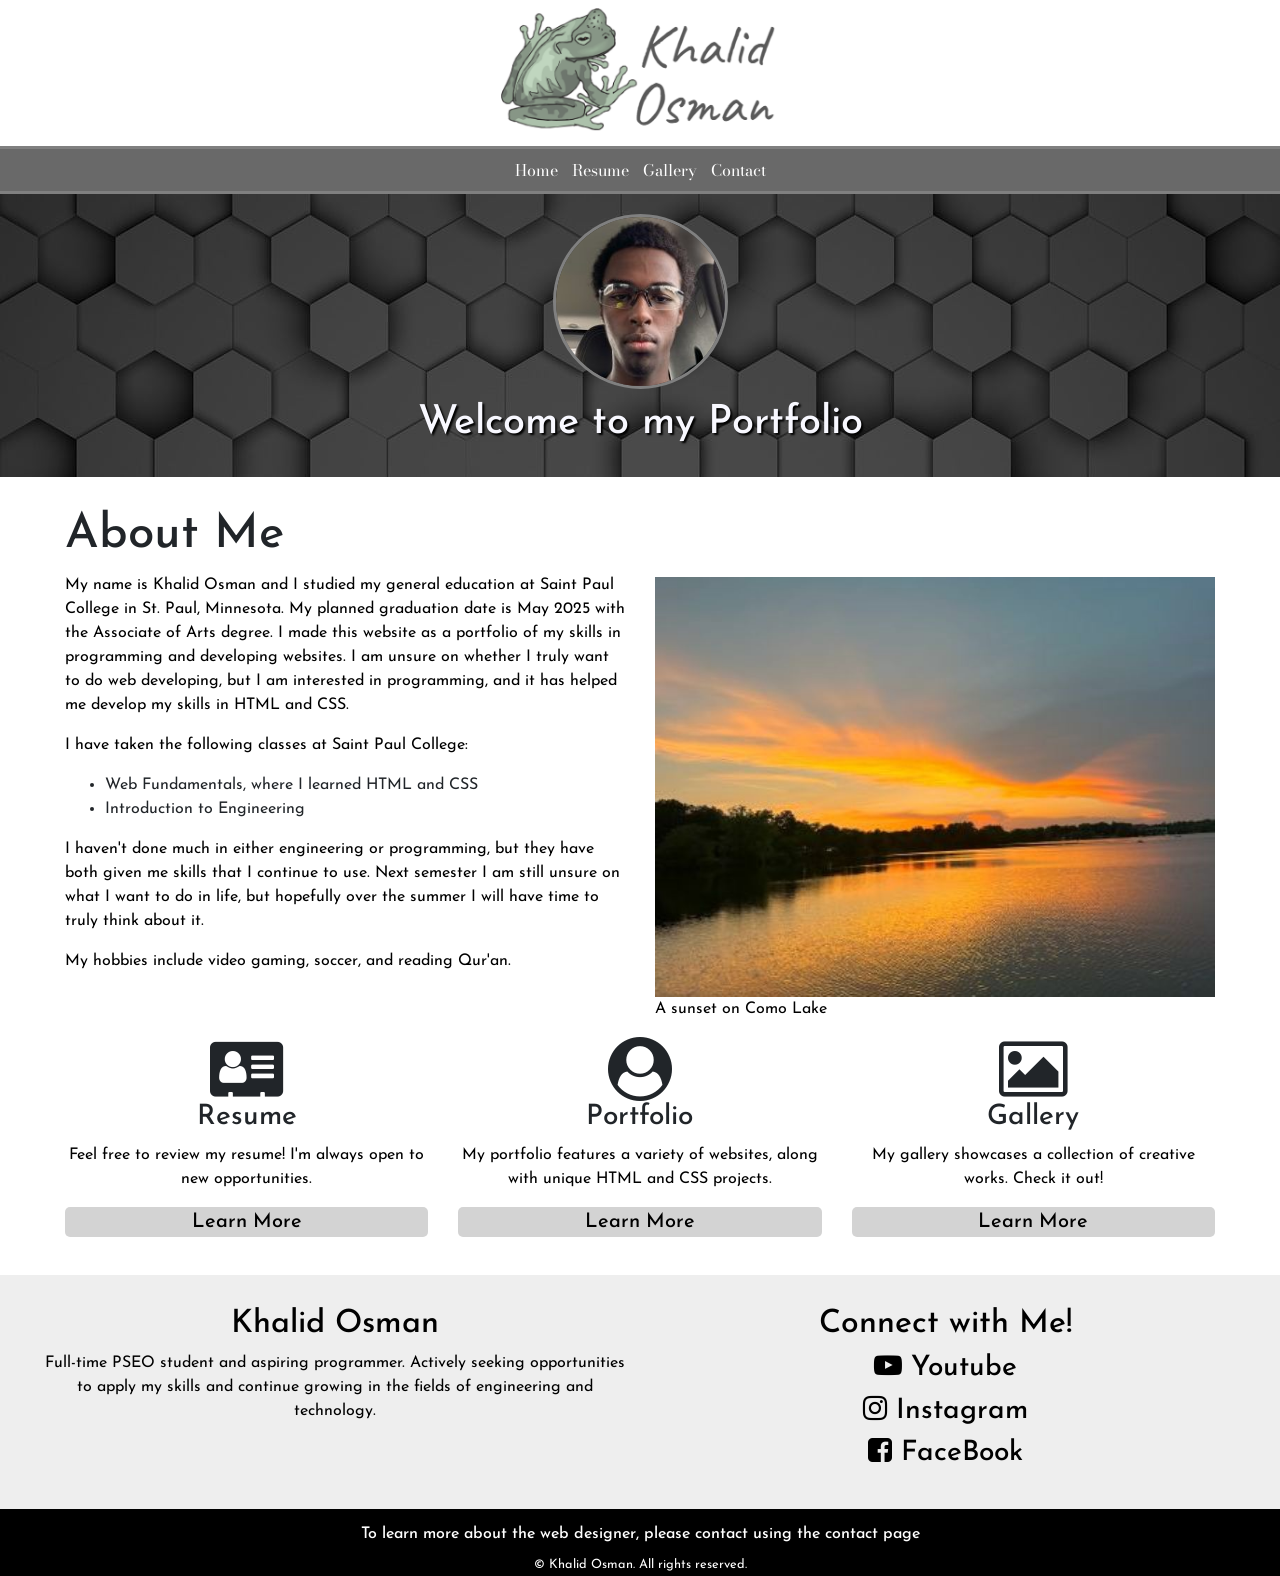
<file: index.html>
<!DOCTYPE html>
<html lang="en">
<head>
	<meta charset="utf-8">
	<meta name="viewport" content="width=device=width, initial-scale=1, minimum-scale=1" />
	<meta name="description" content="A personal portfolio featuring my resume, photography gallery, and creative work — a snapshot of who I am and what I do">
	<title>Khalid Osman's Portfolio | Home</title>
	<meta name="description" content="This is the home page of Khalid Osman, a student of Susan Metoxen who strives to learn web programming">
	<link rel="stylesheet" href="https://cdnjs.cloudflare.com/ajax/libs/font-awesome/4.7.0/css/font-awesome.min.css">
	<link rel="stylesheet" href="https://cdn.jsdelivr.net/npm/bootstrap@4.6.1/dist/css/bootstrap.min.css">
	<link rel="stylesheet" href="style.css">
</head>
<body>
	<!-- Icon -->
	<header>
		<img src="images/logo.png" alt="logo" height="157" width="322" class="img-fluid logo">
	</header>
	<!--  Website Navagation -->
	<nav>
		<ul>
			<li><a href="index.html">Home</a></li>
			<li><a href="resume.html">Resume</a></li>
			<li><a href="gallery.html">Gallery</a></li>
			<li><a href="contact.html">Contact</a></li>
		</ul>
	</nav>
	<div class="main-picture">
		<div class="container-fluid">
			<div class="row">
				<div class="col-sm-12">
					<img src="images/image3.jpg" height="175" width="175" alt="a picture of Khalid Osman, the creator of this website" class="main-picture-2">
					<h1>Welcome to my Portfolio</h1>
				</div>
			</div>
		</div>
	</div>	
	<main>
		<div class="container-fluid">
			<div class="row">
				<div class="col-sm-6">
					<h1>About Me</h1>
					<p>My name is Khalid Osman and I studied my general education at Saint Paul College in St. Paul, Minnesota. My planned graduation date is May 2025 with the Associate of Arts degree. I made this website as a portfolio of my skills in programming and developing websites. I am unsure on whether I truly want to do web developing, but I am interested in programming, and it has helped me develop my skills in HTML and CSS.</p>
					<p>I have taken the following classes at Saint Paul College:</p>
					<ul>
						<li>Web Fundamentals, where I learned HTML and CSS</li>
						<li>Introduction to Engineering</li>
					</ul>
					<p>I haven't done much in either engineering or programming, but they have both given me skills that I continue to use. Next semester I am still unsure on what I want to do in life, but hopefully over the summer I will have time to truly think about it.</p>
					<p>My hobbies include video gaming, soccer, and reading Qur'an.</p>
				</div>
				<div class="col-sm-6">
					<img src="images/image2.jpg" height="600" width="800" alt="a photo of a beautiful sunset on a lake, taken by Khalid Osman" class="home-photo">
					<p>A sunset on Como Lake</p>
				</div>
			</div>
		</div>
		<div class="container-fluid">
			<div class="row">
				<div class="col-sm-4">
					<i class="fa fa-address-card" aria-hidden="true"></i>
					<h3>Resume</h3>
					<p>Feel free to review my resume! I'm always open to new opportunities.</p>
					<a href="resume.html">
						<h5>Learn More</h5>
					</a>
				</div>
				<div class="col-sm-4">
					<i class="fa fa-user-circle" aria-hidden="true"></i>
					<h3>Portfolio</h3>
					<p>My portfolio features a variety of websites, along with unique HTML and CSS projects.</p>
					<a href="index.html">
						<h5>Learn More</h5>
					</a>
				</div>
				<div class="col-sm-4">
					<i class="fa fa-picture-o" aria-hidden="true"></i>
					<h3>Gallery</h3>
					<p>My gallery showcases a collection of creative works. Check it out!</p>
					<a href="gallery.html">
						<h5>Learn More</h5>
					</a>
				</div>
			</div>
		</div>
	</main>
	<!-- Footer  -->
	<footer>
		<blockquote>
			<div class="container-fluid">
				<div class="row">
					<div class="col-sm-6">
						<h2>Khalid Osman</h2>
						<p>Full-time PSEO student and aspiring programmer. Actively seeking opportunities to apply my skills and continue growing in the fields of engineering and technology.</p>
					</div>
					<div class="col-sm-6">
						<h2>Connect with Me!</h2>
						<a href="https://www.youtube.com/channel/UCMiJyd08GP-nueF3Px2SxwA">
							<h3> <i class="fa fa-youtube-play" aria-hidden="true"></i>
							Youtube</h3>
						</a>
						<a href="https://www.instagram.com/khalid_osman1414/">
							<h3><i class="fa fa-instagram" aria-hidden="true"></i>
							Instagram</h3>
						</a>
						<a href="https://www.facebook.com/profile.php?id=61564901271099">
							<h3><i class="fa fa-facebook-square" aria-hidden="true"></i>
							FaceBook</h3>
						</a>
					</div>
				</div>
			</div>
		</blockquote>
		<h4>To learn more about the web designer, please contact using the contact page</h4>
		<small>&copy; Khalid Osman. All rights reserved.</small>
	</footer>
	<!--jQuery, Popper, and Bootstrap Javascript files-->
	<script src="https://cdn.jsdelivr.net/npm/jquery@3.6.0/dist/jquery.slim.min.js"></script>
	<script src="https://cdn.jsdelivr.net/npm/popper.js@1.16.1/dist/umd/popper.min.js"></script>
	<script src="https://cdn.jsdelivr.net/npm/bootstrap@4.6.1/dist/js/bootstrap.bundle.min.js"></script>
</body>
</html>
</file>
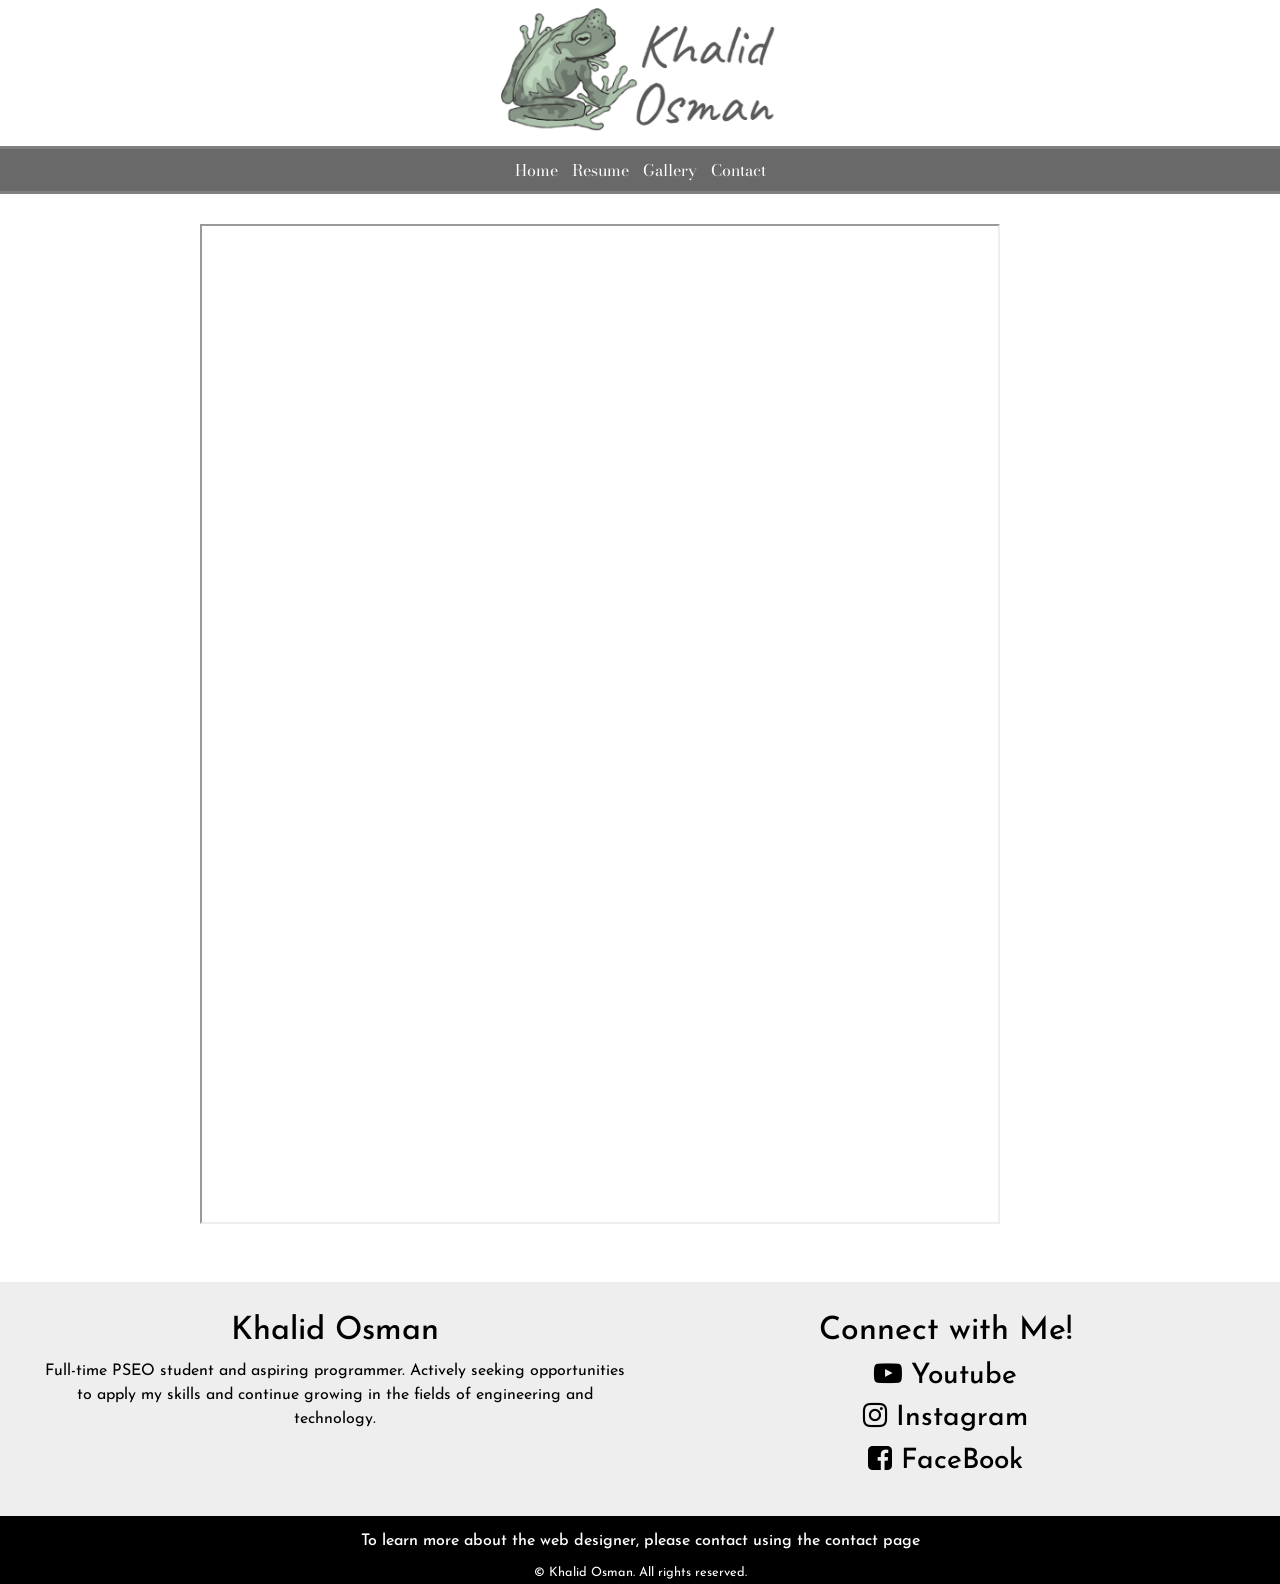
<file: contact.html>
<!DOCTYPE html>
<html lang="en">
<head>
	<meta charset="utf-8">
	<meta name="viewport" content="width=device=width, initial-scale=1, minimum-scale=1" />
	<meta name="description" content="Get in touch — reach out for inquiries, collaborations, or just to say hello">
	<title>Khalid Osman's Potfolio | Contact</title>
	<meta name="description" content="This is the home page of Khalid Osman, a student of Susan Metoxen who strives to learn web programming">
	<link rel="stylesheet" href="https://cdnjs.cloudflare.com/ajax/libs/font-awesome/4.7.0/css/font-awesome.min.css">
	<link rel="stylesheet" href="https://cdn.jsdelivr.net/npm/bootstrap@4.6.1/dist/css/bootstrap.min.css">
	<link rel="stylesheet" href="style.css">
</head>
<body>
	<!-- Icon -->
	<header>
		<img src="images/logo.png" alt="logo" height="157" width="322" class="img-fluid logo">
	</header>
	<!--  Website Navagation -->
	<nav>
		<ul>
			<li><a href="index.html">Home</a></li>
			<li><a href="resume.html">Resume</a></li>
			<li><a href="gallery.html">Gallery</a></li>
			<li><a href="contact.html">Contact</a></li>
		</ul>
	</nav>
	<main>

		<iframe src="https://docs.google.com/forms/d/e/1FAIpQLSdHqXfqLYZkw7BfjqE2v6ZvuaVFjnr5BgQjRmMkTdzHtPEt1g/viewform?usp=dialog" height="1000" width="800" title="Iframe Example"></iframe>
	</main>
	<!-- Footer  -->
	<footer>
		<blockquote>
			<div class="container-fluid">
				<div class="row">
					<div class="col-sm-6">
						<h2>Khalid Osman</h2>
						<p>Full-time PSEO student and aspiring programmer. Actively seeking opportunities to apply my skills and continue growing in the fields of engineering and technology.</p>
					</div>
					<div class="col-sm-6">
						<h2>Connect with Me!</h2>
						<a href="https://www.youtube.com/channel/UCMiJyd08GP-nueF3Px2SxwA">
							<h3> <i class="fa fa-youtube-play" aria-hidden="true"></i>
							Youtube</h3>
						</a>
						<a href="https://www.instagram.com/khalid_osman1414/">
							<h3><i class="fa fa-instagram" aria-hidden="true"></i>
							Instagram</h3>
						</a>
						<a href="https://www.facebook.com/profile.php?id=61564901271099">
							<h3><i class="fa fa-facebook-square" aria-hidden="true"></i>
							FaceBook</h3>
						</a>
					</div>
				</div>
			</div>
		</blockquote>
		<h4>To learn more about the web designer, please contact using the contact page</h4>
		<small>&copy; Khalid Osman. All rights reserved.</small>
	</footer>
	<!--jQuery, Popper, and Bootstrap Javascript files-->
	<script src="https://cdn.jsdelivr.net/npm/jquery@3.6.0/dist/jquery.slim.min.js"></script>
	<script src="https://cdn.jsdelivr.net/npm/popper.js@1.16.1/dist/umd/popper.min.js"></script>
	<script src="https://cdn.jsdelivr.net/npm/bootstrap@4.6.1/dist/js/bootstrap.bundle.min.js"></script>
</body>
</html>
</file>
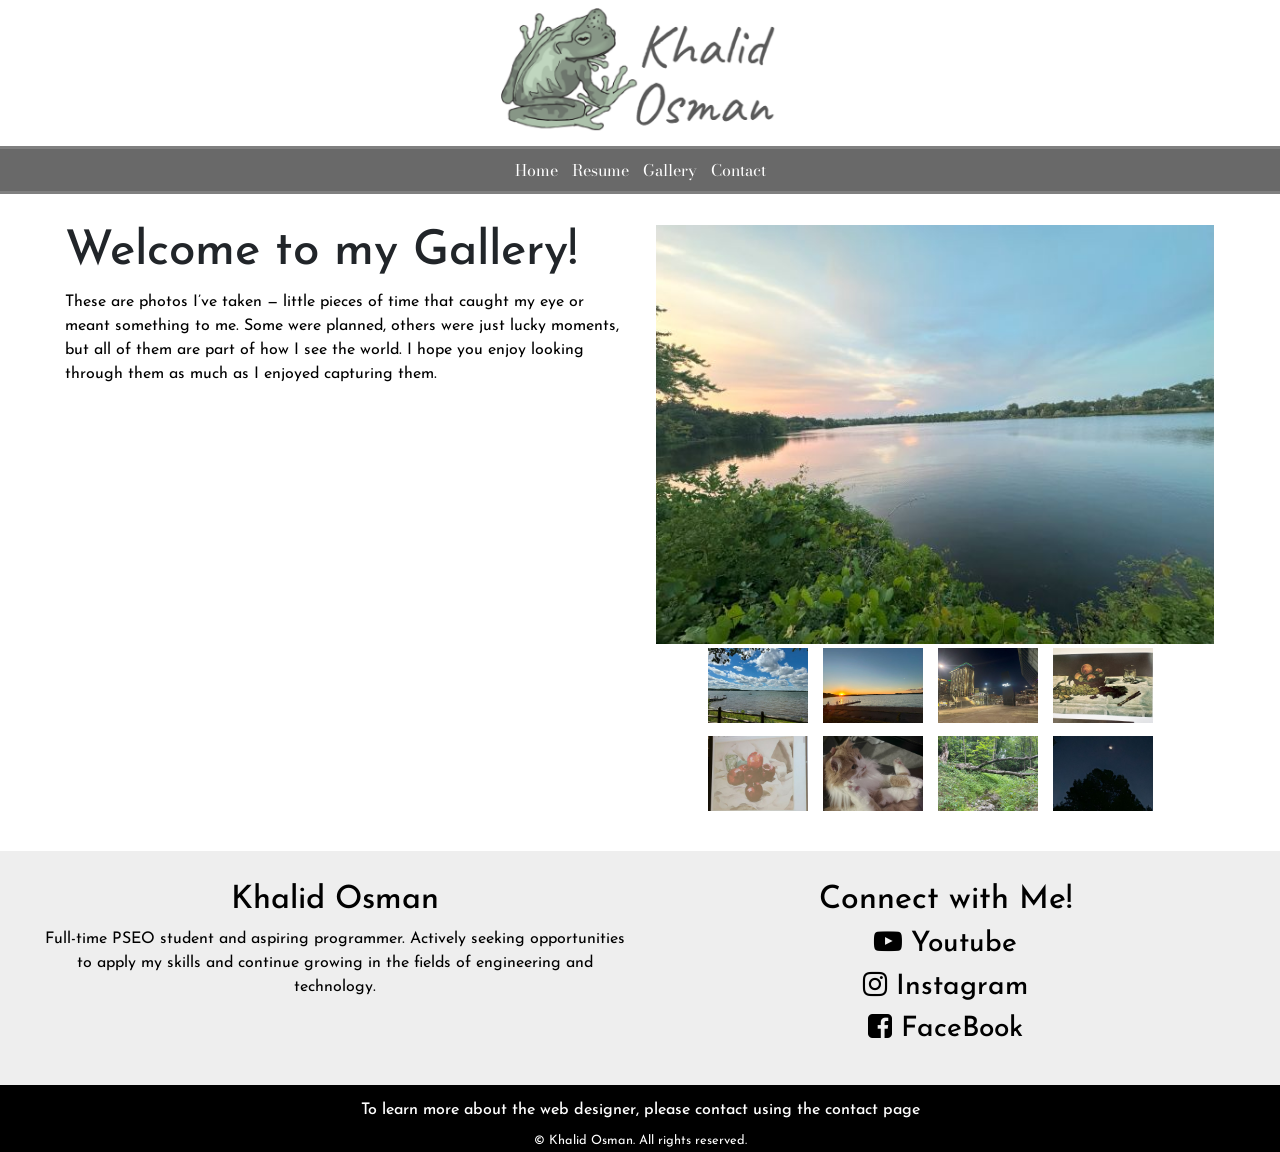
<file: gallery.html>
<!DOCTYPE html>
<html lang="en">
<head>
	<meta charset="utf-8">
	<meta name="viewport" content="width=device=width, initial-scale=1, minimum-scale=1" />
	<meta name="description" content="Explore a personal collection of original photography — moments, places, and stories captured through my lens">
	<title>Khalid Osman's Potfolio | Gallery</title>
	<meta name="description" content="This is the home page of Khalid Osman, a student of Susan Metoxen who strives to learn web programming">
	<link rel="stylesheet" href="https://cdnjs.cloudflare.com/ajax/libs/font-awesome/4.7.0/css/font-awesome.min.css">
	<link rel="stylesheet" href="https://cdn.jsdelivr.net/npm/bootstrap@4.6.1/dist/css/bootstrap.min.css">
	<link rel="stylesheet" href="style.css">
</head>
<body>
	<!-- Icon -->
	<header>
		<img src="images/logo.png" alt="logo" height="157" width="322" class="img-fluid logo">
	</header>
	<!--  Website Navagation -->
	<nav>
		<ul>
			<li><a href="index.html">Home</a></li>
			<li><a href="resume.html">Resume</a></li>
			<li><a href="gallery.html">Gallery</a></li>
			<li><a href="contact.html">Contact</a></li>
		</ul>
	</nav>
	<main>
		<div class="container-fluid">
			<div class="row">
				<div class="col-sm-6">
					<h1>Welcome to my Gallery!</h1>
					<p>These are photos I’ve taken — little pieces of time that caught my eye or meant something to me. Some were planned, others were just lucky moments, but all of them are part of how I see the world. I hope you enjoy looking through them as much as I enjoyed capturing them. </p>
				</div>
				<div class="col-sm-6">
					<div class="gallery">
					    <div class="preview">
					        <img id="preview" src="images/image4.jpg" style="display:block;margin:0 auto;" alt="a picture of a lake while I was camping"  height="450" width="600"/>
					    </div>
					    <div class="gallery-thumbnails" style="margin:0 auto;text-align:center">
					        <img onclick="document.getElementById('preview').src=document.getElementById('img1').src" id="img1" src="images/image5.jpg" alt="" />
					        <img onclick="document.getElementById('preview').src= document.getElementById('img2').src;" id="img2" src="images/image6.jpg" alt=""  />
					        <img onclick="document.getElementById('preview').src = document.getElementById('img3').src;" id="img3" src="images/image7.jpg" alt="" />
					        <img onclick="document.getElementById('preview').src = document.getElementById('img4').src;" id="img4" src="images/image8.jpg" alt="" />
					        <img onclick="document.getElementById('preview').src = document.getElementById('img5').src;" id="img5" src="images/image9.jpg" alt=""  />
					        <img onclick="document.getElementById('preview').src = document.getElementById('img6').src;" id="img6" src="images/image10.jpg" alt="" />
					        <img onclick="document.getElementById('preview').src = document.getElementById('img7').src;" id="img7" src="images/image11.jpg" alt="" />
					        <img onclick="document.getElementById('preview').src = document.getElementById('img8').src;" id="img8" src="images/image12.jpg" alt="" />
					    </div>
					</div>
				</div>
			</div>
		</div>	
	</main>
	<!-- Footer  -->
	<footer>
		<blockquote>
			<div class="container-fluid">
				<div class="row">
					<div class="col-sm-6">
						<h2>Khalid Osman</h2>
						<p>Full-time PSEO student and aspiring programmer. Actively seeking opportunities to apply my skills and continue growing in the fields of engineering and technology.</p>
					</div>
					<div class="col-sm-6">
						<h2>Connect with Me!</h2>
						<a href="https://www.youtube.com/channel/UCMiJyd08GP-nueF3Px2SxwA">
							<h3> <i class="fa fa-youtube-play" aria-hidden="true"></i>
							Youtube</h3>
						</a>
						<a href="https://www.instagram.com/khalid_osman1414/">
							<h3><i class="fa fa-instagram" aria-hidden="true"></i>
							Instagram</h3>
						</a>
						<a href="https://www.facebook.com/profile.php?id=61564901271099">
							<h3><i class="fa fa-facebook-square" aria-hidden="true"></i>
							FaceBook</h3>
						</a>
					</div>
				</div>
			</div>
		</blockquote>
		<h4>To learn more about the web designer, please contact using the contact page</h4>
		<small>&copy; Khalid Osman. All rights reserved.</small>
	</footer>
	<!--jQuery, Popper, and Bootstrap Javascript files-->
	<script src="https://cdn.jsdelivr.net/npm/jquery@3.6.0/dist/jquery.slim.min.js"></script>
	<script src="https://cdn.jsdelivr.net/npm/popper.js@1.16.1/dist/umd/popper.min.js"></script>
	<script src="https://cdn.jsdelivr.net/npm/bootstrap@4.6.1/dist/js/bootstrap.bundle.min.js"></script>
</body>
</html>
</file>
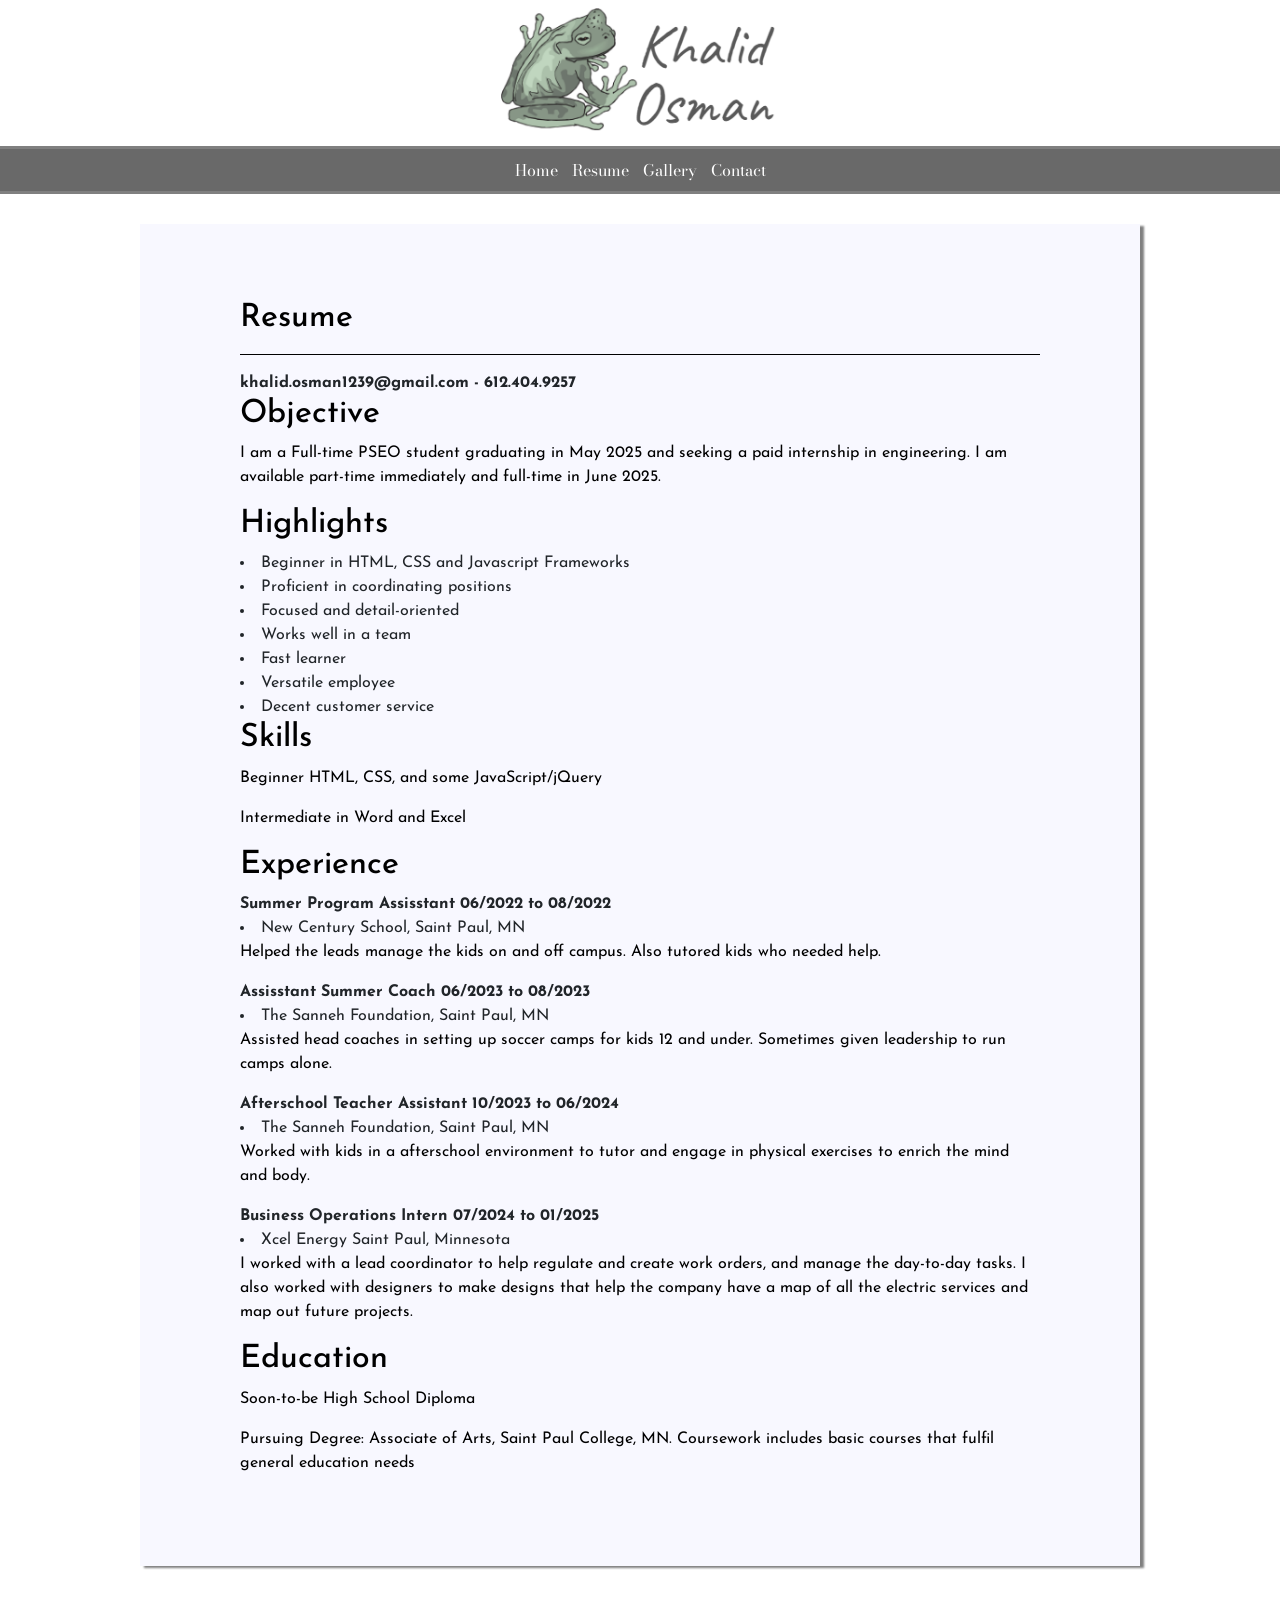
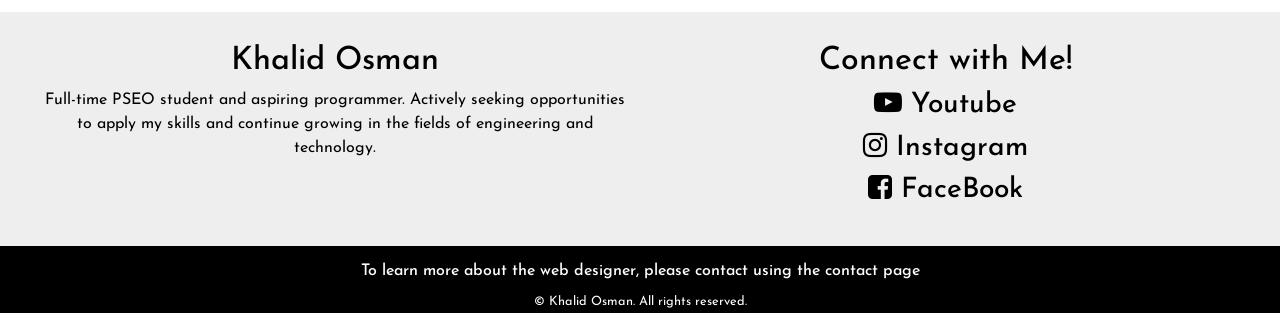
<file: resume.html>
<!DOCTYPE html>
<html lang="en">
<head>
	<meta charset="utf-8">
	<meta name="viewport" content="width=device=width, initial-scale=1, minimum-scale=1" />
	<meta name="description" content="View my resume to learn more about my background, skills, experience, and creative work">
	<title>Khalid Osman's Potfolio | Resume</title>
	<meta name="description" content="This is the home page of Khalid Osman, a student of Susan Metoxen who strives to learn web programming">
	<link rel="stylesheet" href="https://cdnjs.cloudflare.com/ajax/libs/font-awesome/4.7.0/css/font-awesome.min.css">
	<link rel="stylesheet" href="https://cdn.jsdelivr.net/npm/bootstrap@4.6.1/dist/css/bootstrap.min.css">
	<link rel="stylesheet" href="style.css">
</head>
<body>
	<!-- Icon -->
	<header>
		<img src="images/logo.png" alt="logo" height="157" width="322" class="img-fluid logo">
	</header>
	<!--  Website Navagation -->
	<nav>
		<ul>
			<li><a href="index.html">Home</a></li>
			<li><a href="resume.html">Resume</a></li>
			<li><a href="gallery.html">Gallery</a></li>
			<li><a href="contact.html">Contact</a></li>
		</ul>
	</nav>
	<main>
		<blockquote class="resume-blockquote">
			<h2>Resume</h2>
			<hr>

			<b>khalid.osman1239@gmail.com</b><b> - 612.404.9257</b>
			<h2>Objective</h2>
			<p>I am a Full-time PSEO student graduating in May 2025  and seeking a paid internship  in engineering. I am available part-time immediately and full-time in June 2025.</p>
			<h2>Highlights</h2>
			<li>Beginner in HTML, CSS and Javascript Frameworks</li>
			<li>Proficient in coordinating positions</li>
			<li>Focused and detail-oriented</li>
			<li>Works well in a team</li>
			<li>Fast learner</li>
			<li>Versatile employee</li>
			<li>Decent customer service</li>
			<h2>Skills</h2>
			<p>Beginner HTML, CSS, and some JavaScript/jQuery</p>
			<p>Intermediate in Word and Excel</p>

			<h2>Experience</h2>
			<b>Summer Program Assisstant 06/2022 to 08/2022</b>
					<li>New Century School, Saint Paul, MN</li>
			<p>Helped the leads manage the kids on and off campus. Also tutored kids who needed help.</p>
			<b>Assisstant Summer Coach 06/2023 to 08/2023</b>
			<li>The Sanneh Foundation, Saint Paul, MN</li>
			<p>Assisted head coaches in setting up soccer camps for kids 12 and under. Sometimes given leadership to run camps alone.</p>
			<b>Afterschool Teacher Assistant 10/2023 to 06/2024</b>
			<li>The Sanneh Foundation, Saint Paul, MN</li>
			<p>Worked with kids in a afterschool environment to tutor and engage in physical exercises to enrich the mind and body.</p>
			<b>Business Operations Intern 07/2024 to 01/2025</b>
			<li>Xcel Energy Saint Paul, Minnesota</li>
			<p>I worked with a lead coordinator to help regulate and create work orders, and manage the day-to-day tasks. I also worked with designers to make designs that help the company have a map of all the electric services and map out future projects.</p>
			<h2>Education</h2>
			<p>Soon-to-be High School Diploma</p>
			<p>Pursuing Degree: Associate of Arts, Saint Paul College, MN. Coursework includes basic courses that fulfil general education needs</p>
		</blockquote>
	</main>
	<!-- Footer  -->
	<footer>
		<blockquote>
			<div class="container-fluid">
				<div class="row">
					<div class="col-sm-6">
						<h2>Khalid Osman</h2>
						<p>Full-time PSEO student and aspiring programmer. Actively seeking opportunities to apply my skills and continue growing in the fields of engineering and technology.</p>
					</div>
					<div class="col-sm-6">
						<h2>Connect with Me!</h2>
						<a href="https://www.youtube.com/channel/UCMiJyd08GP-nueF3Px2SxwA">
							<h3> <i class="fa fa-youtube-play" aria-hidden="true"></i>
							Youtube</h3>
						</a>
						<a href="https://www.instagram.com/khalid_osman1414/">
							<h3><i class="fa fa-instagram" aria-hidden="true"></i>
							Instagram</h3>
						</a>
						<a href="https://www.facebook.com/profile.php?id=61564901271099">
							<h3><i class="fa fa-facebook-square" aria-hidden="true"></i>
							FaceBook</h3>
						</a>
					</div>
				</div>
			</div>
		</blockquote>
		<h4>To learn more about the web designer, please contact using the contact page</h4>
		<small>&copy; Khalid Osman. All rights reserved.</small>
	</footer>
	<!--jQuery, Popper, and Bootstrap Javascript files-->
	<script src="https://cdn.jsdelivr.net/npm/jquery@3.6.0/dist/jquery.slim.min.js"></script>
	<script src="https://cdn.jsdelivr.net/npm/popper.js@1.16.1/dist/umd/popper.min.js"></script>
	<script src="https://cdn.jsdelivr.net/npm/bootstrap@4.6.1/dist/js/bootstrap.bundle.min.js"></script>
</body>
</html>
</file>
<file: style.css>
@import url('https://fonts.googleapis.com/css2?family=Josefin+Sans:ital,wght@0,100..700;1,100..700&display=swap');
@import url('https://fonts.googleapis.com/css2?family=Bodoni+Moda:ital,opsz,wght@0,6..96,400..900;1,6..96,400..900&display=swap');
body{
   font-family: "Josefin Sans", sans-serif;
   margin: 0;
}

/* Website Links except the nav */
a:link{
   color: black;
}
a:visited{
   color: black;
}
a:hover{
   color:lightgray;
}
a:active{
   color: black;
}
header{
   text-align: center;
   font-family: "Cinzel", sans-serif;
}

/* Navigation */
nav{
   background-color: dimgray;
   border-top: 3px solid gray;
   border-bottom: 3px solid gray;
   padding: 1px;
   font-family: "Bodoni Moda", sans-serif;
}
nav ul{
   list-style-type: none;
   text-align: center;
   margin: 8px 0;
   padding: 0;
}
nav li{
   display: inline;
   padding: 5px;
}
nav a{
   text-decoration: none;
}
nav a:link{
   color: white;
}
nav a:visited{
   color: whitesmoke;
}
nav a:hover{
   color: gray;
}
nav a:active{
   color: darkgray;
}
.logo{
   max-width: 300px;
}

/* Background Image */
.main-picture{
   background-image: url(images/image1.jpg);
   background-size: cover;
   padding: 20px;
}
.main-picture h1{
   font-family: "Josefin Sans", sans-serif;
   color: ghostwhite;
   font-size: 40px;
   text-shadow: 2px 2px 2px black;
   text-align: center;
   padding: 10px 0;
   margin: 0;
}
.main-picture-2{
   display: block;
   margin-left: auto;
   margin-right: auto;
   border-radius: 50%;
   border: 3px solid gray;
}
.home-photo{
   height: auto;
   width: 100%;
   padding-top: 70px;
}
/* Main */
main{
   max-width: 1200px;
   margin: 20px auto;
   padding: 10px;
}
blockquote{
   background-color: #eeeeee;
   padding: 30px;
}
.resume-blockquote{
   background-color: ghostwhite;
   max-width: 1000px;
   box-shadow: 4px 2px 2px gray;
   margin-left: 90px;
   padding: 75px 100px 75px 100px;
}
hr{
   background-color: black;
   margin-left: auto;
   margin-right: auto;
}
li,p,b{
   font-size: 1em;
}
.col-sm-4{
   text-align: center;
}
.fa{
   font-size: 4em;
}
iframe{
   margin-bottom: 20px;
   margin-left: 150px;
}
/* Gallery */
.gallery .preview{
    width: 100%;
    height: auto;
}

.gallery .gallery-thumbnails img {
    width: 100px;
    height: 75px;
    margin: 3px 10px 10px 0;
}

.gallery .gallery-thumbnails img:hover {
    opacity: 0.8;
    cursor: pointer;
}

.gallery .preview img#preview {
    padding: 1px;
    max-width: 100%;
    height: auto;
    margin: 0 auto !important;
    display: block !important;
}
/* Footer */
footer{
   text-align: center;
   clear: both;
   background-color: black;
   color: white;
   .fa{
      font-size: 1em;
   }
}

/* CSS without a media query--aplies to all sizes unless overridden*/
h1{
   font-size: 3em;
}
h2{
   font-size: 2em;
   color: black;
}
h4{
   font-size: 1em;
}
h5{
   background-color: lightgray;
   border-radius: 5px;
   padding: 3px;
}
p{
   color: black;
}
/* CSS Adjustments for Tablets */
@media only screen and (max-width: 1024px) {
   h1{
      font-size: 2em;
   }
}

/*CSS Adjustments for Smartphones */
@media only screen and (max-width: 768px) {
   h1{
      font-size: 1.5em;
   }
}
</file>
